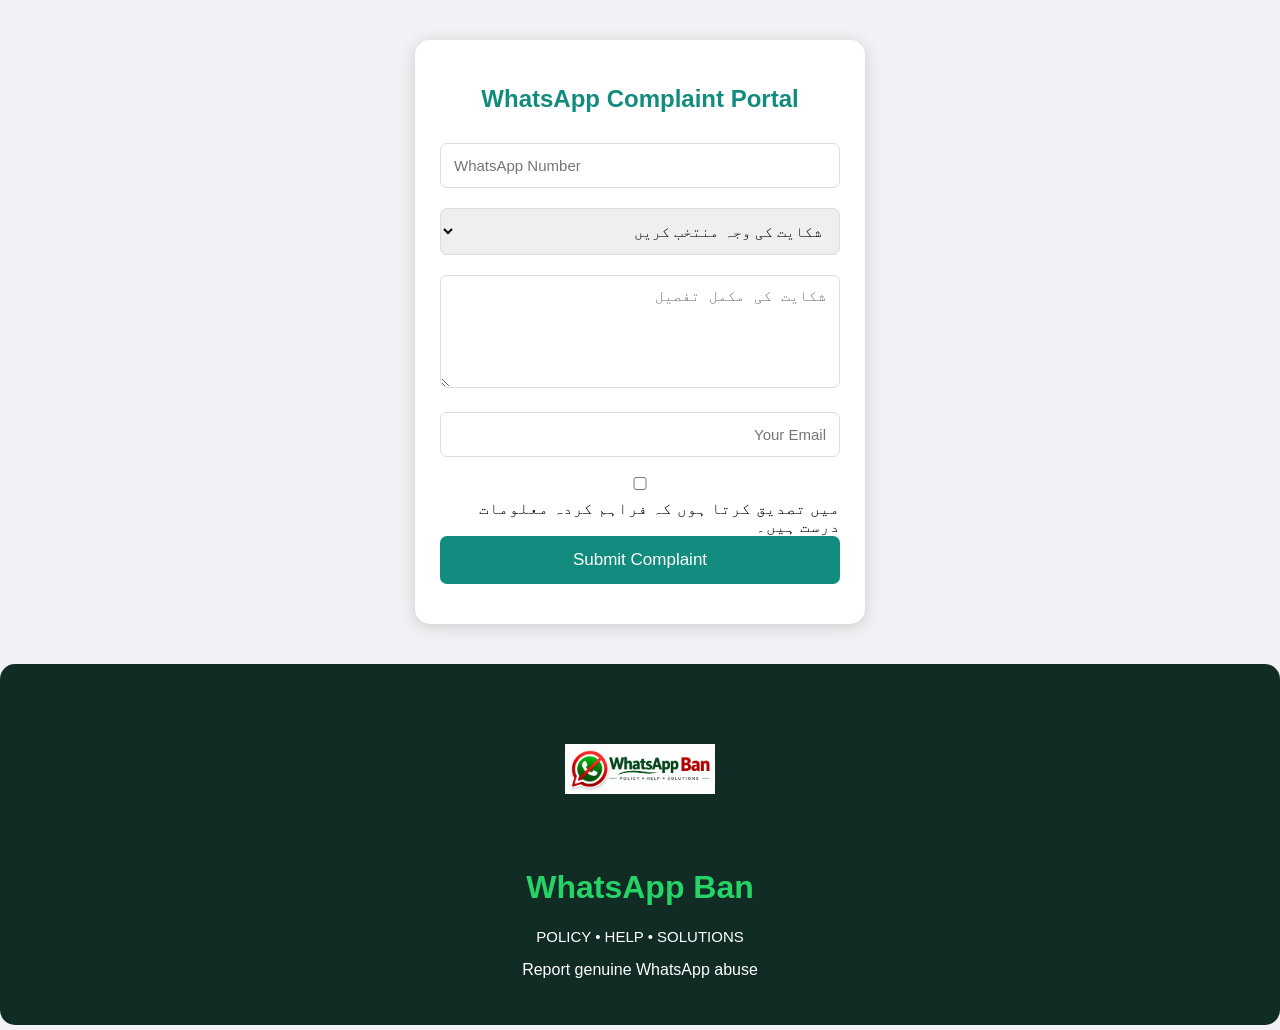
<file: index.html>
<!DOCTYPE html>
<html lang="ur">
<head>
<meta charset="UTF-8">
<meta name="viewport" content="width=device-width, initial-scale=1.0">
<title>WhatsApp Complaint Portal</title>

<style>
* {
    box-sizing: border-box;
}
body {
    margin: 0;
    font-family: Arial, sans-serif;
    background: #f0f2f5;
    direction: rtl;
}
.container {
    max-width: 450px;
    margin: 40px auto;
    background: white;
    padding: 25px;
    border-radius: 15px;
    box-shadow: 0 3px 15px #ccc;
}
h2 {
    text-align: center;
    color: #128c7e;
}
input, select, textarea {
    width: 100%;
    padding: 13px;
    margin: 10px 0;
    border: 1px solid #ddd;
    border-radius: 7px;
    font-size: 15px;
}
button {
    width: 100%;
    padding: 14px;
    background: #128c7e;
    color: white;
    border: none;
    border-radius: 7px;
    font-size: 17px;
    cursor: pointer;
}
button:hover {
    background: #075e54;
}
#message {
    text-align: center;
    margin-top: 15px;
}
</style>
</head>

<body>

<div class="container">

<h2>WhatsApp Complaint Portal</h2>

<form id="complaintForm">

<input
type="tel"
id="phone"
placeholder="WhatsApp Number"
required>

<select id="reason" required>
<option value="">شکایت کی وجہ منتخب کریں</option>
<option>Fraud / Scam</option>
<option>Harassment</option>
<option>Threats</option>
<option>Spam</option>
<option>Fake Account</option>
<option>Other</option>
</select>

<textarea
id="details"
placeholder="شکایت کی مکمل تفصیل"
rows="5"
required></textarea>

<input
type="email"
id="email"
placeholder="Your Email"
required>

<label>
<input type="checkbox" id="confirm" required>
میں تصدیق کرتا ہوں کہ فراہم کردہ معلومات درست ہیں۔
</label>

<button type="submit">Submit Complaint</button>

</form>

<div id="message"></div>

</div>

<script>
document.getElementById("complaintForm")
.addEventListener("submit", function(e) {

    e.preventDefault();

    const complaint = {
        phone: document.getElementById("phone").value,
        reason: document.getElementById("reason").value,
        details: document.getElementById("details").value,
        email: document.getElementById("email").value,
        date: new Date().toISOString(),
        status: "Pending Admin Review"
    };

    console.log(complaint);

    document.getElementById("message").innerText =
    "شکایت کا ڈیمو فارم مکمل ہوگیا۔";

});
</script>
<script src="script.js"></script>
<header style="
    background:#102c25;
    color:white;
    text-align:center;
    padding:30px 15px;
    border-radius:15px;
">
    <img
        src="assets/logo/logo.jpeg"
        alt="Website Logo"
        style="
            width:150px;
            height:150px;
            object-fit:contain;
            border-radius:15px;
        "
    >

    <h1 style="color:#25d366;">
        WhatsApp Ban
    </h1>

    <p style="font-size:15px;">
        POLICY • HELP • SOLUTIONS
    </p>

    <p>
        Report genuine WhatsApp abuse
    </p>
</header>
</body>
</html>
</file>
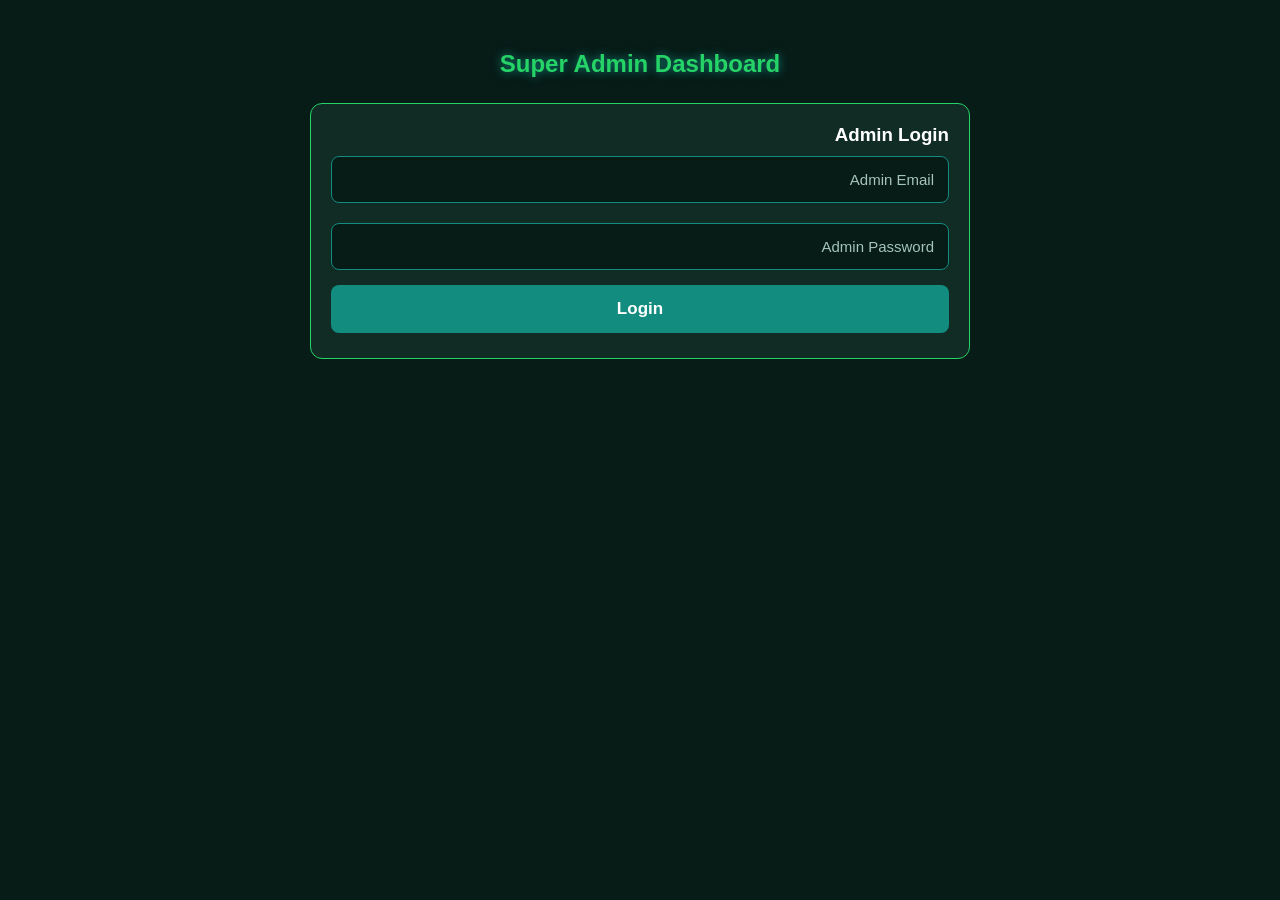
<file: Admin.html>
<!DOCTYPE html>
<html lang="ur">
<head>
<meta charset="UTF-8">
<meta name="viewport" content="width=device-width, initial-scale=1.0">
<title>Admin Dashboard</title>
<link rel="stylesheet" href="style.css">

<style>
.admin {
    max-width: 700px;
    margin: 30px auto;
    padding: 20px;
}
.card {
    background: #102c25;
    border: 1px solid #25d366;
    padding: 20px;
    margin: 15px 0;
    border-radius: 12px;
}
.status {
    color: #25d366;
}
button {
    margin: 5px 0;
}
</style>
</head>

<body>

<div class="admin">

<h2>Super Admin Dashboard</h2>

<div class="card">
<h3>Admin Login</h3>
<input type="email" id="adminEmail" placeholder="Admin Email">
<input type="password" id="adminPassword" placeholder="Admin Password">
<button onclick="login()">Login</button>
<p id="loginMessage"></p>
</div>

<div id="panel" hidden>

<div class="card">
<h3>Customer Management</h3>

<input type="text" id="customerName" placeholder="Customer Name">
<input type="email" id="customerEmail" placeholder="Customer Email">

<button onclick="addCustomer()">Add Customer</button>

<div id="customers"></div>
</div>

<div class="card">
<h3>Payment Management</h3>

<input type="email" id="paymentEmail" placeholder="Customer Email">
<input type="number" id="paymentAmount" placeholder="Payment Amount">

<button onclick="addPayment()">Add Payment</button>

<div id="payments"></div>
</div>

</div>
</div>

<script>
let customers = [];
let payments = [];

function login() {
    const email = document.getElementById("adminEmail").value;
    const password = document.getElementById("adminPassword").value;

    if (email === "admin@example.com" &&
        password === "demo123") {

        document.getElementById("panel").hidden = false;
        document.getElementById("loginMessage").innerText =
        "Demo Admin Login Successful";

    } else {
        document.getElementById("loginMessage").innerText =
        "Invalid Demo Login";
    }
}

function addCustomer() {
    const name = document.getElementById("customerName").value;
    const email = document.getElementById("customerEmail").value;

    if (!name || !email) return;

    customers.push({
        name,
        email,
        status: "Pending",
        balance: 0
    });

    showCustomers();
}

function showCustomers() {
    const box = document.getElementById("customers");
    box.innerHTML = "";

    customers.forEach((customer, index) => {
        box.innerHTML += `
        <div class="card">
        <p>${customer.name}</p>
        <p>${customer.email}</p>
        <p>Status: ${customer.status}</p>
        <p>Balance: Rs. ${customer.balance}</p>
        <button onclick="approve(${index})">Approve</button>
        <button onclick="deactivate(${index})">Deactivate</button>
        <button onclick="activate(${index})">Activate</button>
        </div>`;
    });
}

function approve(index) {
    customers[index].status = "Approved";
    showCustomers();
}

function deactivate(index) {
    customers[index].status = "Deactivated";
    showCustomers();
}

function activate(index) {
    customers[index].status = "Active";
    showCustomers();
}

function addPayment() {
    const email = document.getElementById("paymentEmail").value;
    const amount = Number(document.getElementById("paymentAmount").value);

    const customer = customers.find(c => c.email === email);

    if (!customer || amount <= 0) {
        alert("Customer not found or invalid amount");
        return;
    }

    customer.balance += amount;

    payments.push({
        email,
        amount,
        date: new Date().toLocaleString()
    });

    showCustomers();

    document.getElementById("payments").innerText =
    payments.map(p =>
        p.email + " - Rs. " + p.amount
    ).join("\n");
}
</script>

</body>
</html>
</file>
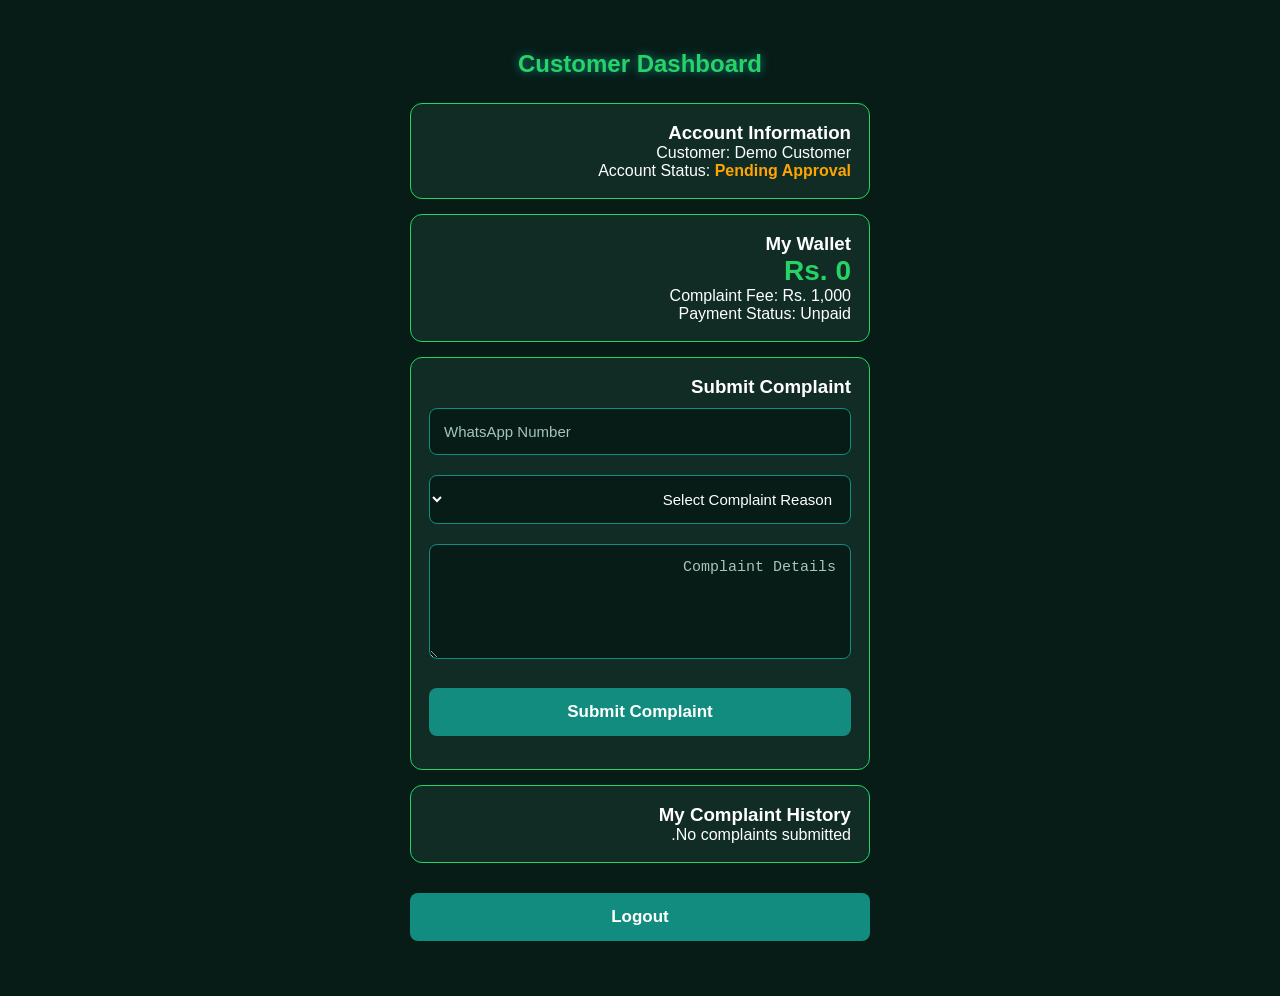
<file: customer.html>
<!DOCTYPE html>
<html lang="ur">
<head>
<meta charset="UTF-8">
<meta name="viewport" content="width=device-width, initial-scale=1.0">
<title>Customer Dashboard</title>
<link rel="stylesheet" href="style.css">
<style>
.dashboard {
    max-width: 500px;
    margin: 30px auto;
    padding: 20px;
}
.panel-card {
    background: #102c25;
    border: 1px solid #25d366;
    padding: 18px;
    border-radius: 12px;
    margin: 15px 0;
}
.balance {
    color: #25d366;
    font-size: 28px;
    font-weight: bold;
}
.status {
    color: orange;
    font-weight: bold;
}
</style>
</head>

<body>

<div class="dashboard">

<h2>Customer Dashboard</h2>

<div class="panel-card">
    <h3>Account Information</h3>
    <p>Customer: Demo Customer</p>
    <p>Account Status: <span class="status">Pending Approval</span></p>
</div>

<div class="panel-card">
    <h3>My Wallet</h3>
    <p class="balance">Rs. 0</p>
    <p>Complaint Fee: Rs. 1,000</p>
    <p>Payment Status: Unpaid</p>
</div>

<div class="panel-card">
    <h3>Submit Complaint</h3>

    <form id="complaintForm">

        <input
        type="tel"
        id="phone"
        placeholder="WhatsApp Number"
        required>

        <select id="reason" required>
            <option value="">Select Complaint Reason</option>
            <option>Fraud / Scam</option>
            <option>Harassment</option>
            <option>Threats</option>
            <option>Spam</option>
            <option>Fake Account</option>
        </select>

        <textarea
        id="details"
        placeholder="Complaint Details"
        rows="5"
        required></textarea>

        <button type="submit">Submit Complaint</button>

    </form>

    <p id="message"></p>
</div>

<div class="panel-card">
    <h3>My Complaint History</h3>
    <p id="history">No complaints submitted.</p>
</div>

<button onclick="logout()">Logout</button>

</div>

<script>
const form = document.getElementById("complaintForm");

form.addEventListener("submit", function(e) {
    e.preventDefault();

    const phone = document.getElementById("phone").value;
    const reason = document.getElementById("reason").value;
    const details = document.getElementById("details").value;

    const complaint = {
        phone: phone,
        reason: reason,
        details: details,
        status: "Pending Admin Review",
        date: new Date().toLocaleString()
    };

    document.getElementById("history").innerText =
        "Number: " + complaint.phone +
        " | Reason: " + complaint.reason +
        " | Status: " + complaint.status;

    document.getElementById("message").innerText =
        "Demo request recorded. Official review is required.";

    console.log(complaint);

    form.reset();
});

function logout() {
    alert("Demo logout successful.");
}
</script>

</body>
</html>
</file>
<file: style.css>
* {
    margin: 0;
    padding: 0;
    box-sizing: border-box;
}

body {
    font-family: Arial, sans-serif;
    background: #071b17;
    color: #ffffff;
    direction: rtl;
}

.container {
    width: 90%;
    max-width: 450px;
    margin: 40px auto;
    padding: 25px;
    background: #102c25;
    border: 1px solid #16a085;
    border-radius: 15px;
    box-shadow: 0 0 20px rgba(22, 160, 133, 0.25);
}

h2 {
    text-align: center;
    color: #25d366;
    margin-bottom: 25px;
    text-shadow: 0 0 10px #128c7e;
}

input, select, textarea {
    width: 100%;
    padding: 14px;
    margin: 10px 0;
    background: #071b17;
    color: white;
    border: 1px solid #128c7e;
    border-radius: 8px;
    outline: none;
    font-size: 15px;
}

input:focus, select:focus, textarea:focus {
    border-color: #25d366;
    box-shadow: 0 0 10px #128c7e;
}

input::placeholder,
textarea::placeholder {
    color: #a5c5ba;
}

button {
    width: 100%;
    padding: 14px;
    margin-top: 15px;
    background: #128c7e;
    color: white;
    border: none;
    border-radius: 8px;
    font-size: 17px;
    font-weight: bold;
    cursor: pointer;
    transition: 0.3s;
}

button:hover {
    background: #25d366;
    color: #071b17;
    box-shadow: 0 0 15px #25d366;
}

#message {
    text-align: center;
    color: #25d366;
    margin-top: 15px;
}

label {
    color: #c5e8dc;
    font-size: 14px;
}
</file>
